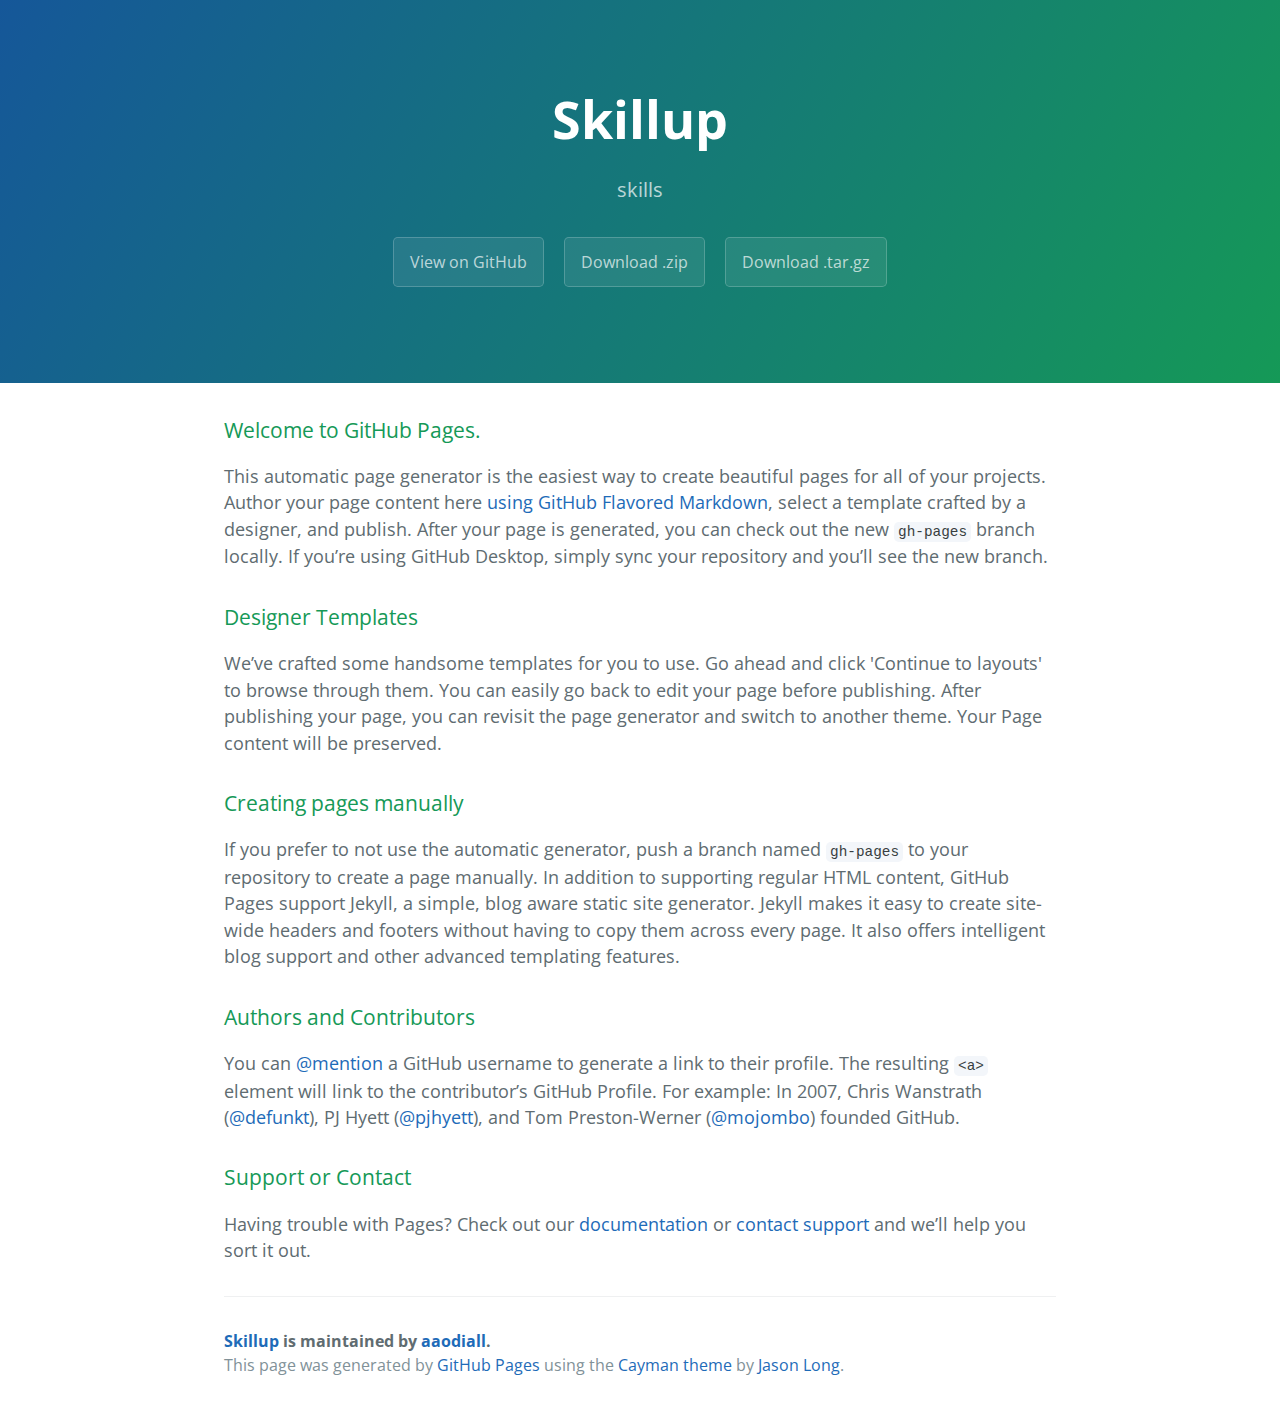
<file: index.html>
<!DOCTYPE html>
<html lang="en-us">
  <head>
    <meta charset="UTF-8">
    <title>Skillup by aaodiall</title>
    <meta name="viewport" content="width=device-width, initial-scale=1">
    <link rel="stylesheet" type="text/css" href="stylesheets/normalize.css" media="screen">
    <link href='https://fonts.googleapis.com/css?family=Open+Sans:400,700' rel='stylesheet' type='text/css'>
    <link rel="stylesheet" type="text/css" href="stylesheets/stylesheet.css" media="screen">
    <link rel="stylesheet" type="text/css" href="stylesheets/github-light.css" media="screen">
  </head>
  <body>
    <section class="page-header">
      <h1 class="project-name">Skillup</h1>
      <h2 class="project-tagline">skills </h2>
      <a href="https://github.com/aaodiall/skillup" class="btn">View on GitHub</a>
      <a href="https://github.com/aaodiall/skillup/zipball/master" class="btn">Download .zip</a>
      <a href="https://github.com/aaodiall/skillup/tarball/master" class="btn">Download .tar.gz</a>
    </section>

    <section class="main-content">
      <h3>
<a id="welcome-to-github-pages" class="anchor" href="#welcome-to-github-pages" aria-hidden="true"><span aria-hidden="true" class="octicon octicon-link"></span></a>Welcome to GitHub Pages.</h3>

<p>This automatic page generator is the easiest way to create beautiful pages for all of your projects. Author your page content here <a href="https://guides.github.com/features/mastering-markdown/">using GitHub Flavored Markdown</a>, select a template crafted by a designer, and publish. After your page is generated, you can check out the new <code>gh-pages</code> branch locally. If you’re using GitHub Desktop, simply sync your repository and you’ll see the new branch.</p>

<h3>
<a id="designer-templates" class="anchor" href="#designer-templates" aria-hidden="true"><span aria-hidden="true" class="octicon octicon-link"></span></a>Designer Templates</h3>

<p>We’ve crafted some handsome templates for you to use. Go ahead and click 'Continue to layouts' to browse through them. You can easily go back to edit your page before publishing. After publishing your page, you can revisit the page generator and switch to another theme. Your Page content will be preserved.</p>

<h3>
<a id="creating-pages-manually" class="anchor" href="#creating-pages-manually" aria-hidden="true"><span aria-hidden="true" class="octicon octicon-link"></span></a>Creating pages manually</h3>

<p>If you prefer to not use the automatic generator, push a branch named <code>gh-pages</code> to your repository to create a page manually. In addition to supporting regular HTML content, GitHub Pages support Jekyll, a simple, blog aware static site generator. Jekyll makes it easy to create site-wide headers and footers without having to copy them across every page. It also offers intelligent blog support and other advanced templating features.</p>

<h3>
<a id="authors-and-contributors" class="anchor" href="#authors-and-contributors" aria-hidden="true"><span aria-hidden="true" class="octicon octicon-link"></span></a>Authors and Contributors</h3>

<p>You can <a href="https://help.github.com/articles/basic-writing-and-formatting-syntax/#mentioning-users-and-teams" class="user-mention">@mention</a> a GitHub username to generate a link to their profile. The resulting <code>&lt;a&gt;</code> element will link to the contributor’s GitHub Profile. For example: In 2007, Chris Wanstrath (<a href="https://github.com/defunkt" class="user-mention">@defunkt</a>), PJ Hyett (<a href="https://github.com/pjhyett" class="user-mention">@pjhyett</a>), and Tom Preston-Werner (<a href="https://github.com/mojombo" class="user-mention">@mojombo</a>) founded GitHub.</p>

<h3>
<a id="support-or-contact" class="anchor" href="#support-or-contact" aria-hidden="true"><span aria-hidden="true" class="octicon octicon-link"></span></a>Support or Contact</h3>

<p>Having trouble with Pages? Check out our <a href="https://help.github.com/pages">documentation</a> or <a href="https://github.com/contact">contact support</a> and we’ll help you sort it out.</p>

      <footer class="site-footer">
        <span class="site-footer-owner"><a href="https://github.com/aaodiall/skillup">Skillup</a> is maintained by <a href="https://github.com/aaodiall">aaodiall</a>.</span>

        <span class="site-footer-credits">This page was generated by <a href="https://pages.github.com">GitHub Pages</a> using the <a href="https://github.com/jasonlong/cayman-theme">Cayman theme</a> by <a href="https://twitter.com/jasonlong">Jason Long</a>.</span>
      </footer>

    </section>

  
  </body>
</html>
</file>
<file: stylesheets/stylesheet.css>
* {
  box-sizing: border-box; }

body {
  padding: 0;
  margin: 0;
  font-family: "Open Sans", "Helvetica Neue", Helvetica, Arial, sans-serif;
  font-size: 16px;
  line-height: 1.5;
  color: #606c71; }

a {
  color: #1e6bb8;
  text-decoration: none; }
  a:hover {
    text-decoration: underline; }

.btn {
  display: inline-block;
  margin-bottom: 1rem;
  color: rgba(255, 255, 255, 0.7);
  background-color: rgba(255, 255, 255, 0.08);
  border-color: rgba(255, 255, 255, 0.2);
  border-style: solid;
  border-width: 1px;
  border-radius: 0.3rem;
  transition: color 0.2s, background-color 0.2s, border-color 0.2s; }
  .btn + .btn {
    margin-left: 1rem; }

.btn:hover {
  color: rgba(255, 255, 255, 0.8);
  text-decoration: none;
  background-color: rgba(255, 255, 255, 0.2);
  border-color: rgba(255, 255, 255, 0.3); }

@media screen and (min-width: 64em) {
  .btn {
    padding: 0.75rem 1rem; } }

@media screen and (min-width: 42em) and (max-width: 64em) {
  .btn {
    padding: 0.6rem 0.9rem;
    font-size: 0.9rem; } }

@media screen and (max-width: 42em) {
  .btn {
    display: block;
    width: 100%;
    padding: 0.75rem;
    font-size: 0.9rem; }
    .btn + .btn {
      margin-top: 1rem;
      margin-left: 0; } }

.page-header {
  color: #fff;
  text-align: center;
  background-color: #159957;
  background-image: linear-gradient(120deg, #155799, #159957); }

@media screen and (min-width: 64em) {
  .page-header {
    padding: 5rem 6rem; } }

@media screen and (min-width: 42em) and (max-width: 64em) {
  .page-header {
    padding: 3rem 4rem; } }

@media screen and (max-width: 42em) {
  .page-header {
    padding: 2rem 1rem; } }

.project-name {
  margin-top: 0;
  margin-bottom: 0.1rem; }

@media screen and (min-width: 64em) {
  .project-name {
    font-size: 3.25rem; } }

@media screen and (min-width: 42em) and (max-width: 64em) {
  .project-name {
    font-size: 2.25rem; } }

@media screen and (max-width: 42em) {
  .project-name {
    font-size: 1.75rem; } }

.project-tagline {
  margin-bottom: 2rem;
  font-weight: normal;
  opacity: 0.7; }

@media screen and (min-width: 64em) {
  .project-tagline {
    font-size: 1.25rem; } }

@media screen and (min-width: 42em) and (max-width: 64em) {
  .project-tagline {
    font-size: 1.15rem; } }

@media screen and (max-width: 42em) {
  .project-tagline {
    font-size: 1rem; } }

.main-content :first-child {
  margin-top: 0; }
.main-content img {
  max-width: 100%; }
.main-content h1, .main-content h2, .main-content h3, .main-content h4, .main-content h5, .main-content h6 {
  margin-top: 2rem;
  margin-bottom: 1rem;
  font-weight: normal;
  color: #159957; }
.main-content p {
  margin-bottom: 1em; }
.main-content code {
  padding: 2px 4px;
  font-family: Consolas, "Liberation Mono", Menlo, Courier, monospace;
  font-size: 0.9rem;
  color: #383e41;
  background-color: #f3f6fa;
  border-radius: 0.3rem; }
.main-content pre {
  padding: 0.8rem;
  margin-top: 0;
  margin-bottom: 1rem;
  font: 1rem Consolas, "Liberation Mono", Menlo, Courier, monospace;
  color: #567482;
  word-wrap: normal;
  background-color: #f3f6fa;
  border: solid 1px #dce6f0;
  border-radius: 0.3rem; }
  .main-content pre > code {
    padding: 0;
    margin: 0;
    font-size: 0.9rem;
    color: #567482;
    word-break: normal;
    white-space: pre;
    background: transparent;
    border: 0; }
.main-content .highlight {
  margin-bottom: 1rem; }
  .main-content .highlight pre {
    margin-bottom: 0;
    word-break: normal; }
.main-content .highlight pre, .main-content pre {
  padding: 0.8rem;
  overflow: auto;
  font-size: 0.9rem;
  line-height: 1.45;
  border-radius: 0.3rem; }
.main-content pre code, .main-content pre tt {
  display: inline;
  max-width: initial;
  padding: 0;
  margin: 0;
  overflow: initial;
  line-height: inherit;
  word-wrap: normal;
  background-color: transparent;
  border: 0; }
  .main-content pre code:before, .main-content pre code:after, .main-content pre tt:before, .main-content pre tt:after {
    content: normal; }
.main-content ul, .main-content ol {
  margin-top: 0; }
.main-content blockquote {
  padding: 0 1rem;
  margin-left: 0;
  color: #819198;
  border-left: 0.3rem solid #dce6f0; }
  .main-content blockquote > :first-child {
    margin-top: 0; }
  .main-content blockquote > :last-child {
    margin-bottom: 0; }
.main-content table {
  display: block;
  width: 100%;
  overflow: auto;
  word-break: normal;
  word-break: keep-all; }
  .main-content table th {
    font-weight: bold; }
  .main-content table th, .main-content table td {
    padding: 0.5rem 1rem;
    border: 1px solid #e9ebec; }
.main-content dl {
  padding: 0; }
  .main-content dl dt {
    padding: 0;
    margin-top: 1rem;
    font-size: 1rem;
    font-weight: bold; }
  .main-content dl dd {
    padding: 0;
    margin-bottom: 1rem; }
.main-content hr {
  height: 2px;
  padding: 0;
  margin: 1rem 0;
  background-color: #eff0f1;
  border: 0; }

@media screen and (min-width: 64em) {
  .main-content {
    max-width: 64rem;
    padding: 2rem 6rem;
    margin: 0 auto;
    font-size: 1.1rem; } }

@media screen and (min-width: 42em) and (max-width: 64em) {
  .main-content {
    padding: 2rem 4rem;
    font-size: 1.1rem; } }

@media screen and (max-width: 42em) {
  .main-content {
    padding: 2rem 1rem;
    font-size: 1rem; } }

.site-footer {
  padding-top: 2rem;
  margin-top: 2rem;
  border-top: solid 1px #eff0f1; }

.site-footer-owner {
  display: block;
  font-weight: bold; }

.site-footer-credits {
  color: #819198; }

@media screen and (min-width: 64em) {
  .site-footer {
    font-size: 1rem; } }

@media screen and (min-width: 42em) and (max-width: 64em) {
  .site-footer {
    font-size: 1rem; } }

@media screen and (max-width: 42em) {
  .site-footer {
    font-size: 0.9rem; } }
</file>
<file: stylesheets/github-light.css>
/*
   Copyright 2014 GitHub Inc.

   Licensed under the Apache License, Version 2.0 (the "License");
   you may not use this file except in compliance with the License.
   You may obtain a copy of the License at

       http://www.apache.org/licenses/LICENSE-2.0

   Unless required by applicable law or agreed to in writing, software
   distributed under the License is distributed on an "AS IS" BASIS,
   WITHOUT WARRANTIES OR CONDITIONS OF ANY KIND, either express or implied.
   See the License for the specific language governing permissions and
   limitations under the License.

*/

.pl-c /* comment */ {
  color: #969896;
}

.pl-c1      /* constant, markup.raw, meta.diff.header, meta.module-reference, meta.property-name, support, support.constant, support.variable, variable.other.constant */,
.pl-s .pl-v /* string variable */ {
  color: #0086b3;
}

.pl-e  /* entity */,
.pl-en /* entity.name */ {
  color: #795da3;
}

.pl-s .pl-s1 /* string source */,
.pl-smi      /* storage.modifier.import, storage.modifier.package, storage.type.java, variable.other, variable.parameter.function */ {
  color: #333;
}

.pl-ent /* entity.name.tag */ {
  color: #63a35c;
}

.pl-k /* keyword, storage, storage.type */ {
  color: #a71d5d;
}

.pl-pds              /* punctuation.definition.string, string.regexp.character-class */,
.pl-s                /* string */,
.pl-s .pl-pse .pl-s1 /* string punctuation.section.embedded source */,
.pl-sr               /* string.regexp */,
.pl-sr .pl-cce       /* string.regexp constant.character.escape */,
.pl-sr .pl-sra       /* string.regexp string.regexp.arbitrary-repitition */,
.pl-sr .pl-sre       /* string.regexp source.ruby.embedded */ {
  color: #183691;
}

.pl-v /* variable */ {
  color: #ed6a43;
}

.pl-id /* invalid.deprecated */ {
  color: #b52a1d;
}

.pl-ii /* invalid.illegal */ {
  background-color: #b52a1d;
  color: #f8f8f8;
}

.pl-sr .pl-cce /* string.regexp constant.character.escape */ {
  color: #63a35c;
  font-weight: bold;
}

.pl-ml /* markup.list */ {
  color: #693a17;
}

.pl-mh        /* markup.heading */,
.pl-mh .pl-en /* markup.heading entity.name */,
.pl-ms        /* meta.separator */ {
  color: #1d3e81;
  font-weight: bold;
}

.pl-mq /* markup.quote */ {
  color: #008080;
}

.pl-mi /* markup.italic */ {
  color: #333;
  font-style: italic;
}

.pl-mb /* markup.bold */ {
  color: #333;
  font-weight: bold;
}

.pl-md /* markup.deleted, meta.diff.header.from-file */ {
  background-color: #ffecec;
  color: #bd2c00;
}

.pl-mi1 /* markup.inserted, meta.diff.header.to-file */ {
  background-color: #eaffea;
  color: #55a532;
}

.pl-mdr /* meta.diff.range */ {
  color: #795da3;
  font-weight: bold;
}

.pl-mo /* meta.output */ {
  color: #1d3e81;
}
</file>
